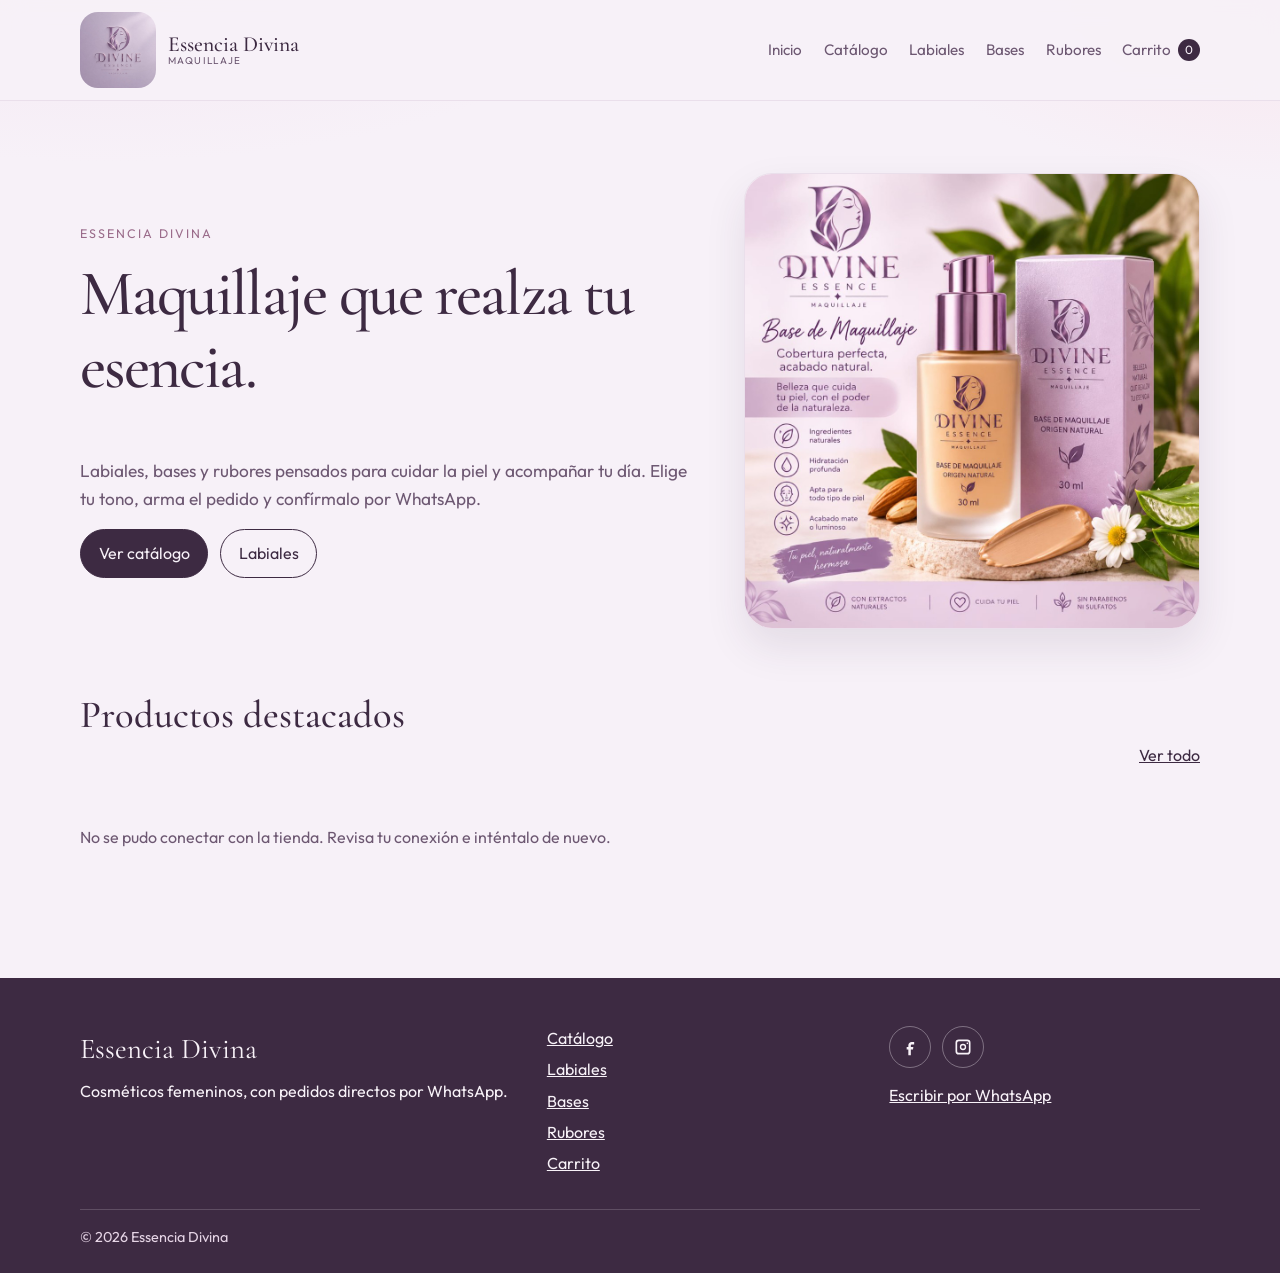
<file: index.html>
<!DOCTYPE html>
<html lang="es">
<head>
  <meta charset="UTF-8">
  <meta http-equiv="refresh" content="0; url=/frontend/index.html">
  <title>Essencia Divina</title>
  <script>location.replace("/frontend/index.html");</script>
</head>
<body>
  <p><a href="/frontend/index.html">Entrar a Essencia Divina</a></p>
</body>
</html>
</file>
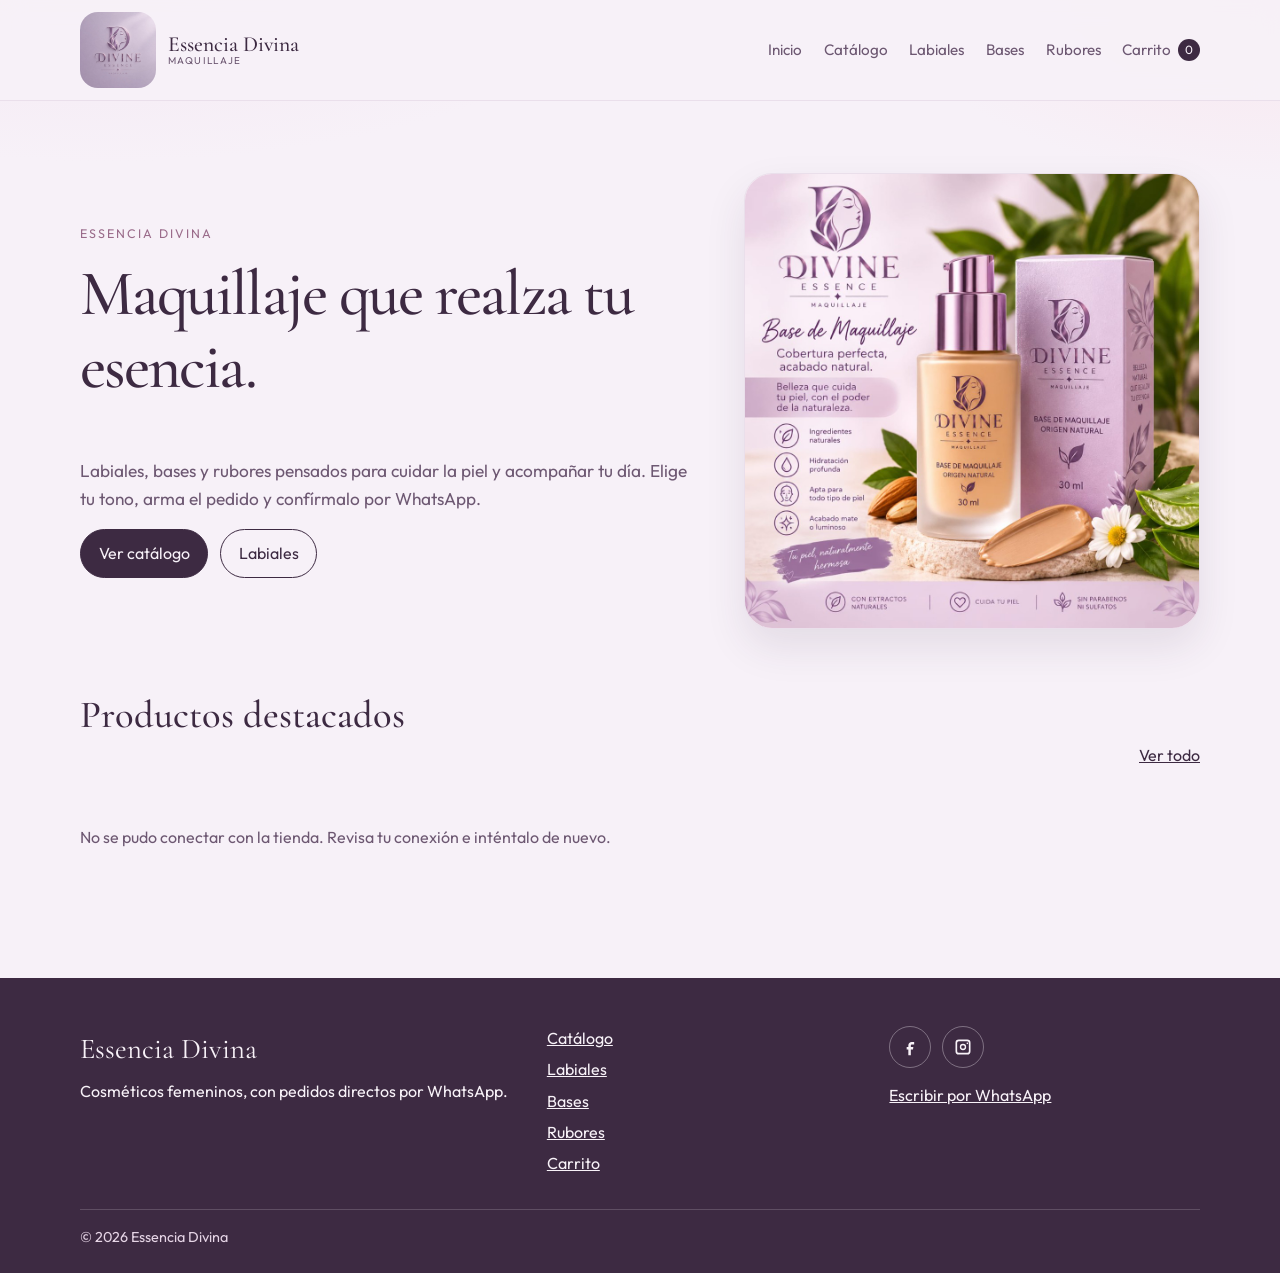
<file: frontend/index.html>
<!DOCTYPE html>
<html lang="es">
<head>
  <meta charset="UTF-8">
  <meta name="viewport" content="width=device-width, initial-scale=1">
  <title>Essencia Divina | Maquillaje</title>
  <meta name="description" content="Essencia Divina es una tienda de cosméticos femeninos. Consulta labiales, bases y rubores, arma tu pedido y confírmalo por WhatsApp.">
  <meta name="theme-color" content="#3d2a42">
  <meta property="og:title" content="Essencia Divina">
  <meta property="og:description" content="Cosméticos femeninos con pedidos directos por WhatsApp.">
  <meta property="og:type" content="website">
  <meta property="og:locale" content="es_CO">
  <link rel="icon" href="img/logo.jpg" type="image/jpeg">
  <link rel="preconnect" href="https://fonts.googleapis.com">
  <link rel="preconnect" href="https://fonts.gstatic.com" crossorigin>
  <link href="https://fonts.googleapis.com/css2?family=Cormorant+Garamond:ital,wght@0,500;0,600;1,500&family=Outfit:wght@300;400;500;600&display=swap" rel="stylesheet">
  <link rel="stylesheet" href="css/estilos.css">
</head>
<body data-pagina="inicio">
  <a class="saltar" href="#contenido">Saltar al contenido</a>

  <header class="cabecera">
    <div class="envoltura cabecera__interior">
      <a class="marca" href="index.html">
        <img class="marca__logo" src="img/logo.jpg" alt="" width="76" height="76">
        <span class="marca__texto">
          <strong>Essencia Divina</strong>
          <small>Maquillaje</small>
        </span>
      </a>
      <button class="menu" type="button" aria-expanded="false" aria-controls="navegacion">Menú</button>
      <nav id="navegacion" class="nav" aria-label="Principal">
        <a href="index.html" data-nav="inicio">Inicio</a>
        <a href="catalogo.html" data-nav="catalogo">Catálogo</a>
        <a href="catalogo.html?categoria=labiales" data-nav="labiales">Labiales</a>
        <a href="catalogo.html?categoria=bases" data-nav="bases">Bases</a>
        <a href="catalogo.html?categoria=rubores" data-nav="rubores">Rubores</a>
        <a class="carrito-enlace" href="carrito.html" data-nav="carrito">
          Carrito
          <span class="contador" data-contador>0</span>
          <span class="sr" data-contador-texto>0 productos en el carrito</span>
        </a>
      </nav>
    </div>
  </header>
  <main id="contenido">
    <div class="envoltura">
      <section class="hero">
        <div>
          <p class="sobrelinea">Essencia Divina</p>
          <h1>Maquillaje que realza tu esencia.</h1>
          <p class="hero__texto">Labiales, bases y rubores pensados para cuidar la piel y acompañar tu día. Elige tu tono, arma el pedido y confírmalo por WhatsApp.</p>
          <div class="hero__acciones">
            <a class="boton" href="catalogo.html">Ver catálogo</a>
            <a class="boton boton--borde" href="catalogo.html?categoria=labiales">Labiales</a>
          </div>
        </div>
        <figure class="hero__visual">
          <img src="img/hero.jpg" alt="Base de maquillaje Essencia Divina, de origen natural, en envase de 30 ml" width="900" height="900" fetchpriority="high">
        </figure>
      </section>

      <section class="seccion" aria-labelledby="titulo-seleccion">
        <div class="seccion__encabezado">
          <h2 id="titulo-seleccion">Productos destacados</h2>
          <a href="catalogo.html">Ver todo</a>
        </div>
        <noscript><p class="estado">Activa JavaScript para ver los productos y usar el carrito.</p></noscript>
        <p id="estado-inicio" class="estado">Cargando productos…</p>
        <div id="destacados" class="rejilla"></div>
      </section>
    </div>
  </main>
  <footer class="pie">
    <div class="envoltura pie__interior">
      <div>
        <p class="marca-pie">Essencia Divina</p>
        <p>Cosméticos femeninos, con pedidos directos por WhatsApp.</p>
      </div>
      <nav aria-label="Pie de página">
        <a href="catalogo.html">Catálogo</a>
        <a href="catalogo.html?categoria=labiales">Labiales</a>
        <a href="catalogo.html?categoria=bases">Bases</a>
        <a href="catalogo.html?categoria=rubores">Rubores</a>
        <a href="carrito.html">Carrito</a>
      </nav>
      <div>
        <div class="redes">
          <a class="red" href="#" aria-label="Facebook">
            <svg viewBox="0 0 24 24" width="20" height="20" aria-hidden="true"><path fill="currentColor" d="M14 9h3V6h-3c-2.2 0-4 1.8-4 4v2H8v3h2v7h3v-7h2.6l.4-3H13v-2c0-.6.4-1 1-1z"/></svg>
          </a>
          <a class="red" href="#" aria-label="Instagram">
            <svg viewBox="0 0 24 24" width="20" height="20" aria-hidden="true"><path fill="currentColor" d="M7 3h10a4 4 0 0 1 4 4v10a4 4 0 0 1-4 4H7a4 4 0 0 1-4-4V7a4 4 0 0 1 4-4zm10 2H7a2 2 0 0 0-2 2v10a2 2 0 0 0 2 2h10a2 2 0 0 0 2-2V7a2 2 0 0 0-2-2zM12 8.2A3.8 3.8 0 1 1 8.2 12 3.8 3.8 0 0 1 12 8.2zm0 1.6A2.2 2.2 0 1 0 14.2 12 2.2 2.2 0 0 0 12 9.8zM17.2 6.6a1 1 0 1 1-1 1 1 1 0 0 1 1-1z"/></svg>
          </a>
        </div>
        <p><a href="https://wa.me/573104134875">Escribir por WhatsApp</a></p>
      </div>
    </div>
    <p class="pie__legal">© <span data-anio>2026</span> Essencia Divina</p>
  </footer>
  <div class="aviso" data-aviso hidden role="status"></div>
  <script type="module" src="js/app.js"></script>
</body>
</html>
</file>
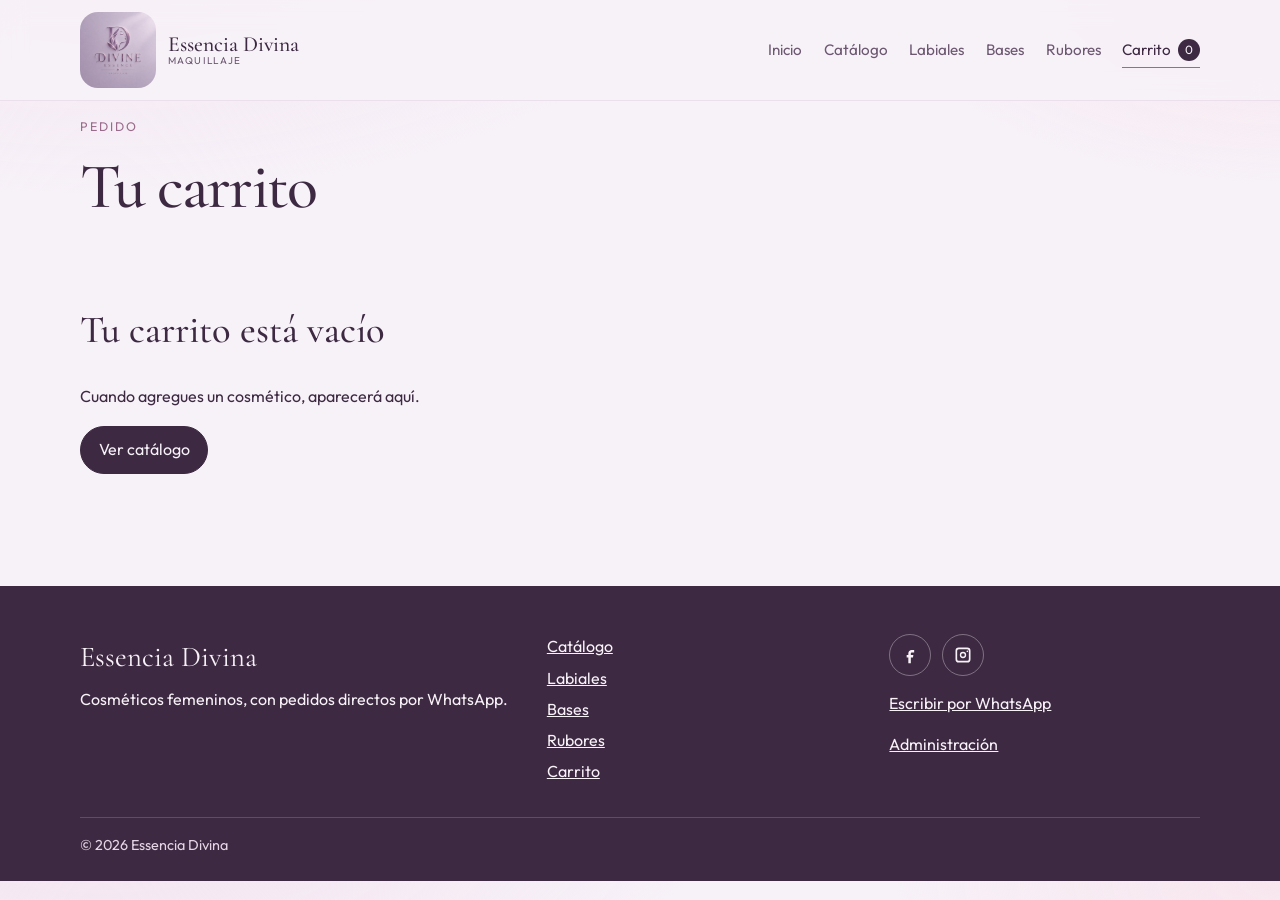
<file: frontend/carrito.html>
<!DOCTYPE html>
<html lang="es">
<head>
  <meta charset="UTF-8">
  <meta name="viewport" content="width=device-width, initial-scale=1">
  <title>Carrito | Essencia Divina</title>
  <meta name="description" content="Carrito de Essencia Divina. Revisa cantidades y total, y envía el pedido por WhatsApp.">
  <meta name="theme-color" content="#3d2a42">
  <link rel="icon" href="img/logo.jpg" type="image/jpeg">
  <link rel="preconnect" href="https://fonts.googleapis.com">
  <link rel="preconnect" href="https://fonts.gstatic.com" crossorigin>
  <link href="https://fonts.googleapis.com/css2?family=Cormorant+Garamond:ital,wght@0,500;0,600;1,500&family=Outfit:wght@300;400;500;600&display=swap" rel="stylesheet">
  <link rel="stylesheet" href="css/estilos.css">
</head>
<body data-pagina="carrito">
  <a class="saltar" href="#contenido">Saltar al contenido</a>

  <header class="cabecera">
    <div class="envoltura cabecera__interior">
      <a class="marca" href="index.html">
        <img class="marca__logo" src="img/logo.jpg" alt="" width="76" height="76">
        <span class="marca__texto">
          <strong>Essencia Divina</strong>
          <small>Maquillaje</small>
        </span>
      </a>
      <button class="menu" type="button" aria-expanded="false" aria-controls="navegacion">Menú</button>
      <nav id="navegacion" class="nav" aria-label="Principal">
        <a href="index.html" data-nav="inicio">Inicio</a>
        <a href="catalogo.html" data-nav="catalogo">Catálogo</a>
        <a href="catalogo.html?categoria=labiales" data-nav="labiales">Labiales</a>
        <a href="catalogo.html?categoria=bases" data-nav="bases">Bases</a>
        <a href="catalogo.html?categoria=rubores" data-nav="rubores">Rubores</a>
        <a class="carrito-enlace" href="carrito.html" data-nav="carrito">
          Carrito
          <span class="contador" data-contador>0</span>
          <span class="sr" data-contador-texto>0 productos en el carrito</span>
        </a>
      </nav>
    </div>
  </header>
  <main id="contenido">
    <div class="envoltura">
      <section class="seccion">
        <p class="sobrelinea">Pedido</p>
        <h1>Tu carrito</h1>
        <noscript><p class="estado">Activa JavaScript para revisar el carrito y enviar el pedido.</p></noscript>
        <div id="contenido-carrito"></div>
      </section>
    </div>
  </main>
  <footer class="pie">
    <div class="envoltura pie__interior">
      <div>
        <p class="marca-pie">Essencia Divina</p>
        <p>Cosméticos femeninos, con pedidos directos por WhatsApp.</p>
      </div>
      <nav aria-label="Pie de página">
        <a href="catalogo.html">Catálogo</a>
        <a href="catalogo.html?categoria=labiales">Labiales</a>
        <a href="catalogo.html?categoria=bases">Bases</a>
        <a href="catalogo.html?categoria=rubores">Rubores</a>
        <a href="carrito.html">Carrito</a>
      </nav>
      <div>
        <div class="redes">
          <a class="red" href="#" aria-label="Facebook">
            <svg viewBox="0 0 24 24" width="20" height="20" aria-hidden="true"><path fill="currentColor" d="M14 9h3V6h-3c-2.2 0-4 1.8-4 4v2H8v3h2v7h3v-7h2.6l.4-3H13v-2c0-.6.4-1 1-1z"/></svg>
          </a>
          <a class="red" href="#" aria-label="Instagram">
            <svg viewBox="0 0 24 24" width="20" height="20" aria-hidden="true"><path fill="currentColor" d="M7 3h10a4 4 0 0 1 4 4v10a4 4 0 0 1-4 4H7a4 4 0 0 1-4-4V7a4 4 0 0 1 4-4zm10 2H7a2 2 0 0 0-2 2v10a2 2 0 0 0 2 2h10a2 2 0 0 0 2-2V7a2 2 0 0 0-2-2zM12 8.2A3.8 3.8 0 1 1 8.2 12 3.8 3.8 0 0 1 12 8.2zm0 1.6A2.2 2.2 0 1 0 14.2 12 2.2 2.2 0 0 0 12 9.8zM17.2 6.6a1 1 0 1 1-1 1 1 1 0 0 1 1-1z"/></svg>
          </a>
        </div>
        <p><a href="https://wa.me/573104134875">Escribir por WhatsApp</a></p>
        <p><a href="admin/login.html">Administración</a></p>
      </div>
    </div>
    <p class="pie__legal">© <span data-anio>2026</span> Essencia Divina</p>
  </footer>
  <div class="aviso" data-aviso hidden role="status"></div>
  <script type="module" src="js/app.js"></script>
</body>
</html>
</file>
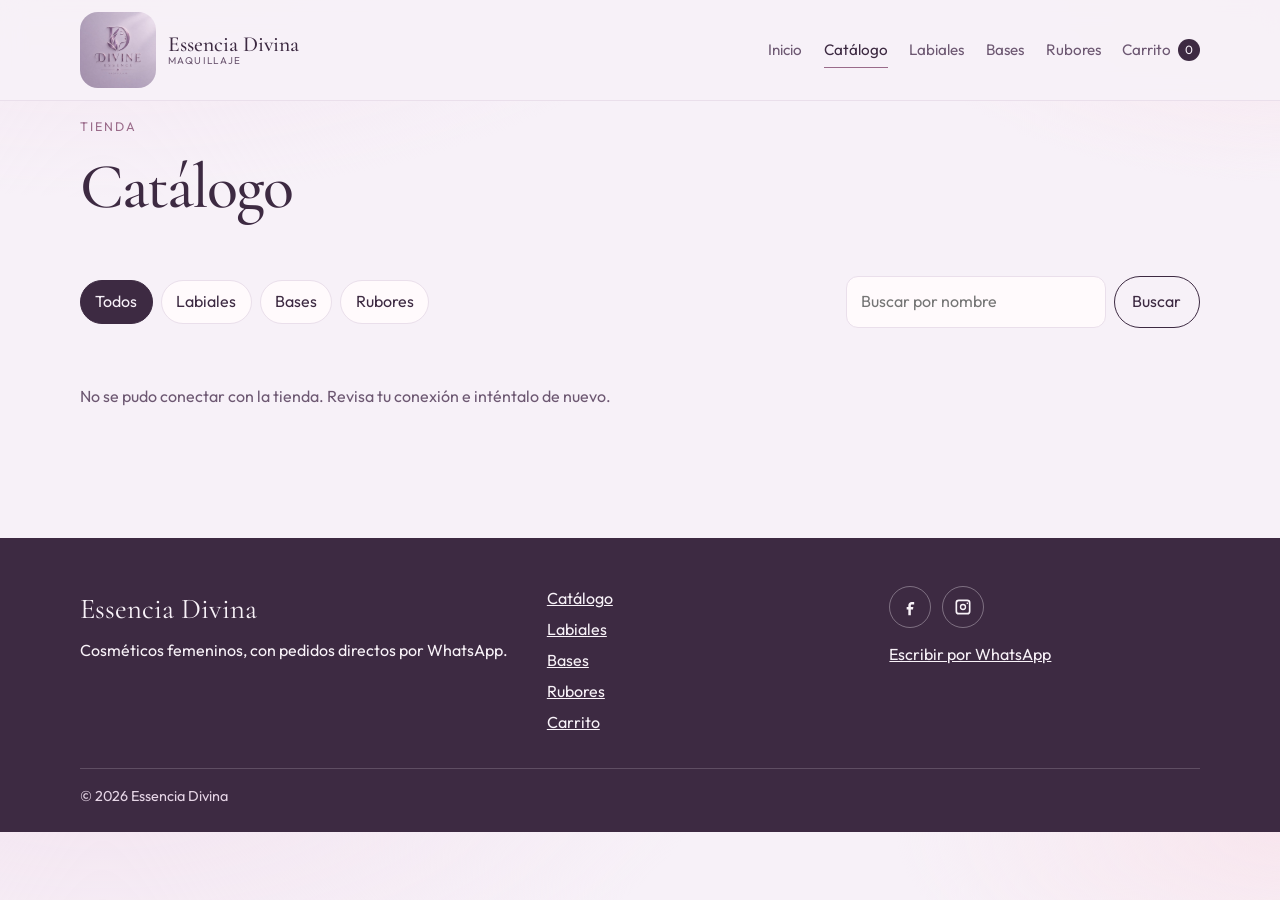
<file: frontend/catalogo.html>
<!DOCTYPE html>
<html lang="es">
<head>
  <meta charset="UTF-8">
  <meta name="viewport" content="width=device-width, initial-scale=1">
  <title>Catálogo | Essencia Divina</title>
  <meta name="description" content="Catálogo de cosméticos femeninos de Essencia Divina. Filtra por labiales, bases y rubores, y agrega productos al carrito.">
  <meta name="theme-color" content="#3d2a42">
  <link rel="icon" href="img/logo.jpg" type="image/jpeg">
  <link rel="preconnect" href="https://fonts.googleapis.com">
  <link rel="preconnect" href="https://fonts.gstatic.com" crossorigin>
  <link href="https://fonts.googleapis.com/css2?family=Cormorant+Garamond:ital,wght@0,500;0,600;1,500&family=Outfit:wght@300;400;500;600&display=swap" rel="stylesheet">
  <link rel="stylesheet" href="css/estilos.css">
</head>
<body data-pagina="catalogo">
  <a class="saltar" href="#contenido">Saltar al contenido</a>

  <header class="cabecera">
    <div class="envoltura cabecera__interior">
      <a class="marca" href="index.html">
        <img class="marca__logo" src="img/logo.jpg" alt="" width="76" height="76">
        <span class="marca__texto">
          <strong>Essencia Divina</strong>
          <small>Maquillaje</small>
        </span>
      </a>
      <button class="menu" type="button" aria-expanded="false" aria-controls="navegacion">Menú</button>
      <nav id="navegacion" class="nav" aria-label="Principal">
        <a href="index.html" data-nav="inicio">Inicio</a>
        <a href="catalogo.html" data-nav="catalogo">Catálogo</a>
        <a href="catalogo.html?categoria=labiales" data-nav="labiales">Labiales</a>
        <a href="catalogo.html?categoria=bases" data-nav="bases">Bases</a>
        <a href="catalogo.html?categoria=rubores" data-nav="rubores">Rubores</a>
        <a class="carrito-enlace" href="carrito.html" data-nav="carrito">
          Carrito
          <span class="contador" data-contador>0</span>
          <span class="sr" data-contador-texto>0 productos en el carrito</span>
        </a>
      </nav>
    </div>
  </header>
  <main id="contenido">
    <div class="envoltura">
      <section class="seccion">
        <p class="sobrelinea">Tienda</p>
        <h1 id="titulo-catalogo">Catálogo</h1>
        <div class="barra-catalogo">
          <div class="filtros" id="filtros">
            <a class="filtro" href="catalogo.html" data-filtro="todos">Todos</a>
            <a class="filtro" href="catalogo.html?categoria=labiales" data-filtro="labiales">Labiales</a>
            <a class="filtro" href="catalogo.html?categoria=bases" data-filtro="bases">Bases</a>
            <a class="filtro" href="catalogo.html?categoria=rubores" data-filtro="rubores">Rubores</a>
          </div>
          <form class="buscador" action="catalogo.html" method="get">
            <label class="sr" for="q">Buscar productos</label>
            <input id="q" name="q" type="search" maxlength="60" placeholder="Buscar por nombre">
            <input type="hidden" name="categoria" id="categoria-actual">
            <button class="boton boton--borde" type="submit">Buscar</button>
          </form>
        </div>
        <noscript><p class="estado">Activa JavaScript para ver los productos y usar el carrito.</p></noscript>
        <p id="estado-catalogo" class="estado">Cargando productos…</p>
        <div id="catalogo" class="rejilla"></div>
      </section>
    </div>
  </main>
  <footer class="pie">
    <div class="envoltura pie__interior">
      <div>
        <p class="marca-pie">Essencia Divina</p>
        <p>Cosméticos femeninos, con pedidos directos por WhatsApp.</p>
      </div>
      <nav aria-label="Pie de página">
        <a href="catalogo.html">Catálogo</a>
        <a href="catalogo.html?categoria=labiales">Labiales</a>
        <a href="catalogo.html?categoria=bases">Bases</a>
        <a href="catalogo.html?categoria=rubores">Rubores</a>
        <a href="carrito.html">Carrito</a>
      </nav>
      <div>
        <div class="redes">
          <a class="red" href="#" aria-label="Facebook">
            <svg viewBox="0 0 24 24" width="20" height="20" aria-hidden="true"><path fill="currentColor" d="M14 9h3V6h-3c-2.2 0-4 1.8-4 4v2H8v3h2v7h3v-7h2.6l.4-3H13v-2c0-.6.4-1 1-1z"/></svg>
          </a>
          <a class="red" href="#" aria-label="Instagram">
            <svg viewBox="0 0 24 24" width="20" height="20" aria-hidden="true"><path fill="currentColor" d="M7 3h10a4 4 0 0 1 4 4v10a4 4 0 0 1-4 4H7a4 4 0 0 1-4-4V7a4 4 0 0 1 4-4zm10 2H7a2 2 0 0 0-2 2v10a2 2 0 0 0 2 2h10a2 2 0 0 0 2-2V7a2 2 0 0 0-2-2zM12 8.2A3.8 3.8 0 1 1 8.2 12 3.8 3.8 0 0 1 12 8.2zm0 1.6A2.2 2.2 0 1 0 14.2 12 2.2 2.2 0 0 0 12 9.8zM17.2 6.6a1 1 0 1 1-1 1 1 1 0 0 1 1-1z"/></svg>
          </a>
        </div>
        <p><a href="https://wa.me/573104134875">Escribir por WhatsApp</a></p>
      </div>
    </div>
    <p class="pie__legal">© <span data-anio>2026</span> Essencia Divina</p>
  </footer>
  <div class="aviso" data-aviso hidden role="status"></div>
  <script type="module" src="js/app.js"></script>
</body>
</html>
</file>
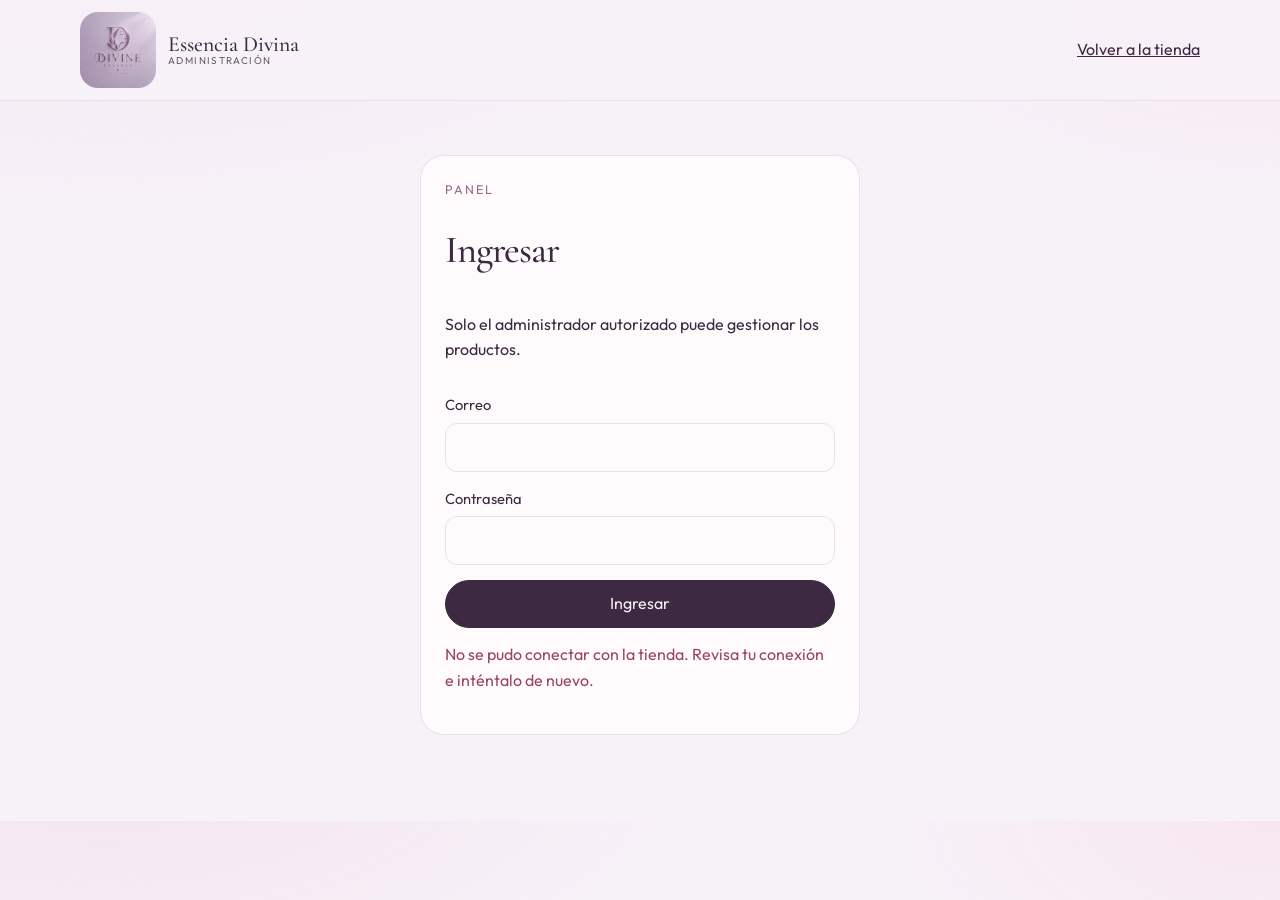
<file: frontend/admin/login.html>
<!DOCTYPE html>
<html lang="es">
<head>
  <meta charset="UTF-8">
  <meta name="viewport" content="width=device-width, initial-scale=1">
  <title>Acceso administrador | Essencia Divina</title>
  <meta name="robots" content="noindex, nofollow">
  <meta name="theme-color" content="#3d2a42">
  <link rel="icon" href="../img/logo.jpg" type="image/jpeg">
  <link rel="preconnect" href="https://fonts.googleapis.com">
  <link rel="preconnect" href="https://fonts.gstatic.com" crossorigin>
  <link href="https://fonts.googleapis.com/css2?family=Cormorant+Garamond:ital,wght@0,500;0,600;1,500&family=Outfit:wght@300;400;500;600&display=swap" rel="stylesheet">
  <link rel="stylesheet" href="../css/estilos.css">
</head>
<body data-pagina="login">
  <header class="cabecera">
    <div class="envoltura cabecera__interior">
      <a class="marca" href="../index.html">
        <img class="marca__logo" src="../img/logo.jpg" alt="" width="76" height="76">
        <span class="marca__texto"><strong>Essencia Divina</strong><small>Administración</small></span>
      </a>
      <a href="../index.html">Volver a la tienda</a>
    </div>
  </header>
  <main class="acceso" id="contenido">
    <form class="acceso__tarjeta" id="form-ingreso">
      <p class="sobrelinea">Panel</p>
      <h1>Ingresar</h1>
      <p>Solo el administrador autorizado puede gestionar los productos.</p>
      <label>Correo
        <input name="email" type="email" autocomplete="username" required maxlength="160">
      </label>
      <label>Contraseña
        <input name="password" type="password" autocomplete="current-password" required maxlength="72">
      </label>
      <button class="boton" type="submit">Ingresar</button>
      <p id="mensaje-ingreso" role="alert"></p>
    </form>
  </main>
  <script type="module" src="../js/app.js"></script>
</body>
</html>
</file>
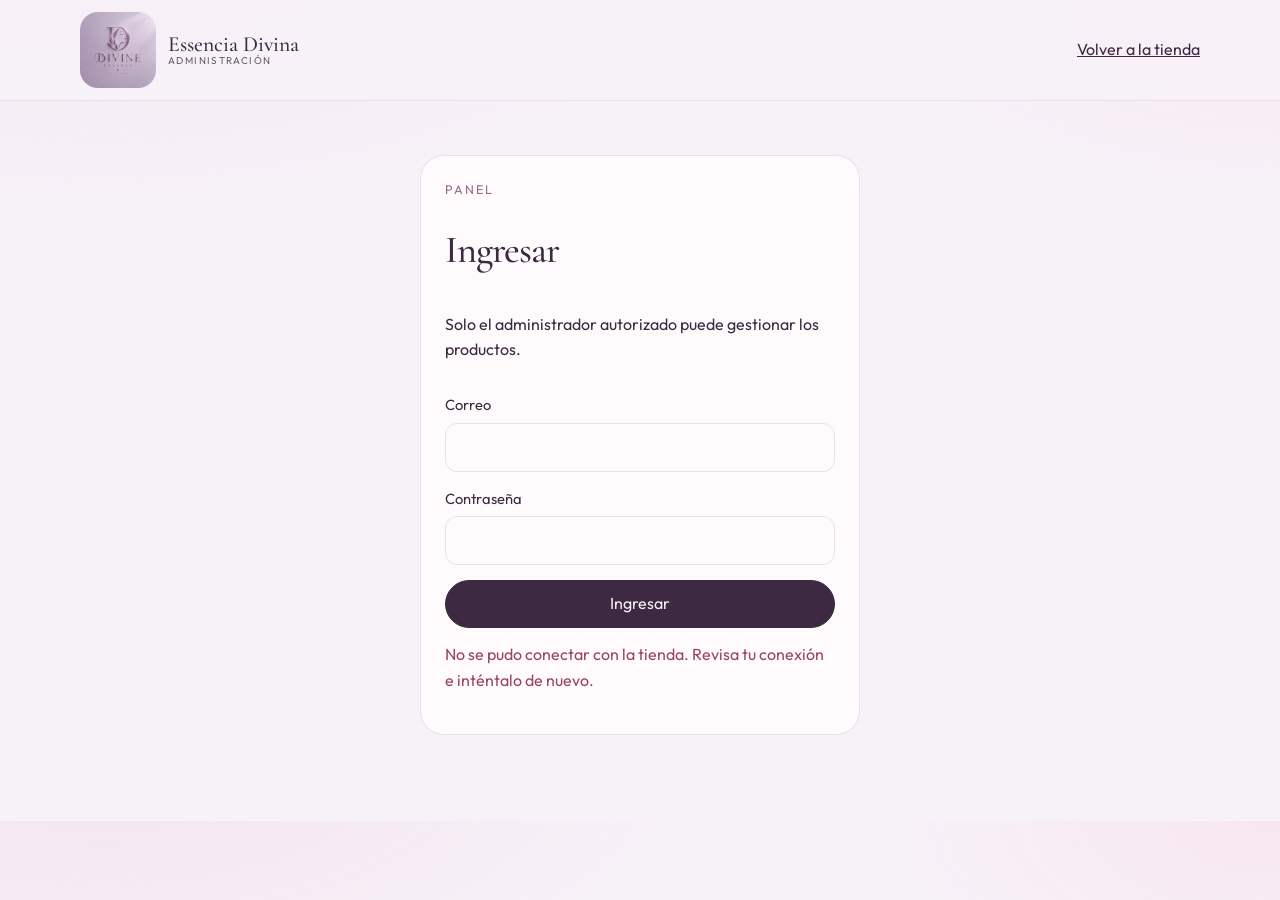
<file: frontend/admin/panel.html>
<!DOCTYPE html>
<html lang="es">
<head>
  <meta charset="UTF-8">
  <meta name="viewport" content="width=device-width, initial-scale=1">
  <title>Panel de productos | Essencia Divina</title>
  <meta name="robots" content="noindex, nofollow">
  <meta http-equiv="Cache-Control" content="no-store">
  <meta name="theme-color" content="#3d2a42">
  <link rel="icon" href="../img/logo.jpg" type="image/jpeg">
  <link rel="preconnect" href="https://fonts.googleapis.com">
  <link rel="preconnect" href="https://fonts.gstatic.com" crossorigin>
  <link href="https://fonts.googleapis.com/css2?family=Cormorant+Garamond:ital,wght@0,500;0,600;1,500&family=Outfit:wght@300;400;500;600&display=swap" rel="stylesheet">
  <link rel="stylesheet" href="../css/estilos.css">
</head>
<body data-pagina="panel">
  <header class="cabecera">
    <div class="envoltura cabecera__interior">
      <a class="marca" href="panel.html">
        <img class="marca__logo" src="../img/logo.jpg" alt="" width="76" height="76">
        <span class="marca__texto"><strong>Essencia Divina</strong><small>Panel</small></span>
      </a>
      <div class="hero__acciones">
        <a class="boton boton--borde" href="../index.html">Ver tienda</a>
        <button class="boton" type="button" id="cerrar-sesion">Cerrar sesión</button>
      </div>
    </div>
  </header>
  <main id="contenido">
    <div class="envoltura">
      <div class="panel-cabecera">
        <div>
          <p class="sobrelinea">Administración</p>
          <h1>Productos</h1>
        </div>
      </div>
      <div class="panel">
        <form class="panel-tarjeta" id="form-producto">
          <h2 id="titulo-form">Nuevo producto</h2>
          <label>Nombre
            <input name="nombre" required maxlength="120" autocomplete="off">
            <span class="error-campo" data-error="nombre"></span>
          </label>
          <label>Categoría
            <select name="categoria" required></select>
            <span class="error-campo" data-error="categoria"></span>
          </label>
          <label>Descripción
            <textarea name="descripcion" required maxlength="2000"></textarea>
            <span class="error-campo" data-error="descripcion"></span>
          </label>
          <label>Precio (COP)
            <input name="precio" inputmode="decimal" required autocomplete="off">
            <span class="error-campo" data-error="precio"></span>
          </label>
          <label>Imagen
            <input name="imagen" type="file" accept=".jpg,.jpeg,.png,.webp,image/jpeg,image/png,image/webp">
            <span class="ayuda">JPG, PNG o WEBP. Máximo 2 MB.</span>
            <span class="error-campo" data-error="imagen"></span>
          </label>
          <img id="vista-imagen" alt="" width="120" height="150" hidden>
          <label class="check">
            <input name="activo" type="checkbox" checked>
            Producto visible en la tienda
          </label>
          <div class="acciones-form">
            <button class="boton" type="submit">Guardar producto</button>
            <button class="boton boton--borde" type="button" id="cancelar-edicion" hidden>Cancelar</button>
          </div>
          <p id="mensaje-form" role="status"></p>
        </form>
        <section aria-labelledby="titulo-lista">
          <h2 id="titulo-lista" class="sr">Listado</h2>
          <div id="lista-productos" class="lista-admin"></div>
        </section>
      </div>
    </div>
  </main>
  <script type="module" src="../js/app.js"></script>
</body>
</html>
</file>
<file: frontend/css/estilos.css>
:root {
  --tinta: #3d2a42;
  --tinta-suave: #6d5872;
  --papel: #f7f1f8;
  --blanco: #fffafc;
  --linea: #eadfeb;
  --oro: #9a6b8a;
  --oro-suave: #f4e8f2;
  --peligro: #9a4560;
  --ok: #4d7a62;
  --sombra: 0 18px 40px rgba(61, 42, 66, 0.1);
  --serif: "Cormorant Garamond", "Palatino Linotype", Palatino, Georgia, serif;
  --sans: "Outfit", system-ui, "Segoe UI", sans-serif;
  --ancho: 1120px;
}

*,
*::before,
*::after { box-sizing: border-box; }

[hidden] { display: none !important; }

html { scroll-behavior: smooth; }

body {
  margin: 0;
  background:
    radial-gradient(1100px 480px at 8% -8%, #f3e4f0 0%, transparent 55%),
    radial-gradient(800px 380px at 100% 0%, #f8e6ee 0%, transparent 48%),
    var(--papel);
  color: var(--tinta);
  font-family: var(--sans);
  font-size: 1rem;
  line-height: 1.6;
}

img { max-width: 100%; height: auto; }

button,
input,
textarea,
select { font: inherit; color: inherit; }

button { cursor: pointer; }

a { color: inherit; }

h1, h2, h3, p { margin-top: 0; }

h1, h2, h3 {
  font-family: var(--serif);
  font-weight: 500;
  line-height: 1.15;
}

h1 { font-size: clamp(2.4rem, 5vw, 4.6rem); letter-spacing: -0.03em; }
h2 { font-size: clamp(1.8rem, 3vw, 2.6rem); }
h3 { font-size: 1.35rem; }

.sr {
  position: absolute;
  width: 1px;
  height: 1px;
  padding: 0;
  margin: -1px;
  overflow: hidden;
  clip: rect(0, 0, 0, 0);
  white-space: nowrap;
  border: 0;
}

.saltar {
  position: absolute;
  left: 1rem;
  top: -4rem;
  background: var(--tinta);
  color: var(--papel);
  padding: 0.6rem 0.9rem;
  z-index: 30;
}

.saltar:focus { top: 1rem; }

:focus-visible {
  outline: 2px solid var(--oro);
  outline-offset: 3px;
}

::selection { background: #e7cfe3; }

.envoltura {
  width: min(var(--ancho), calc(100% - 2rem));
  margin-inline: auto;
}

.franja {
  background: var(--tinta);
  color: #f6eaf3;
  font-size: 0.82rem;
  letter-spacing: 0.04em;
}

.franja p { margin: 0; text-align: center; padding: 0.45rem 1rem; }

.franja a { color: inherit; }

.cabecera {
  position: sticky;
  top: 0;
  z-index: 20;
  background: rgba(247, 241, 248, 0.92);
  backdrop-filter: blur(12px);
  border-bottom: 1px solid var(--linea);
}

.cabecera__interior {
  display: flex;
  align-items: center;
  justify-content: space-between;
  gap: 1rem;
  min-height: 76px;
  position: relative;
  flex-wrap: wrap;
  padding: 0.75rem 0;
}

.marca {
  display: flex;
  align-items: center;
  gap: 0.75rem;
  text-decoration: none;

}

.marca__logo {
  width: 76px;
  height: 76px;
  object-fit: cover;
  border-radius: 18px;
  flex-shrink: 0;
}

.marca__texto { display: grid; line-height: 1.1; }

.marca__texto strong {
  font-family: var(--serif);
  font-size: 1.35rem;
  font-weight: 500;
}

.marca__texto small {
  color: var(--tinta-suave);
  letter-spacing: 0.14em;
  text-transform: uppercase;
  font-size: 0.62rem;
}

.menu {
  display: none;
  min-height: 44px;
  padding: 0.4rem 0.9rem;
  border-radius: 999px;
  border: 1px solid var(--linea);
  background: var(--blanco);
}

.nav {
  display: flex;
  align-items: center;
  gap: 1.35rem;
}

.nav a {
  text-decoration: none;
  color: var(--tinta-suave);
  font-size: 0.95rem;
  padding: 0.35rem 0;
}

.nav a[aria-current="page"] { color: var(--tinta); box-shadow: inset 0 -1px 0 var(--oro); }

.carrito-enlace { display: inline-flex; align-items: center; gap: 0.4rem; }

.contador {
  display: inline-grid;
  place-items: center;
  min-width: 1.4rem;
  height: 1.4rem;
  padding: 0 0.35rem;
  border-radius: 999px;
  background: var(--tinta);
  color: var(--papel);
  font-size: 0.75rem;
}

.hero {
  display: grid;
  grid-template-columns: 1.15fr 0.85fr;
  gap: 3rem;
  align-items: center;
  padding: 4.5rem 0 3rem;
}

.sobrelinea {
  margin-bottom: 0.8rem;
  color: var(--oro);
  letter-spacing: 0.16em;
  text-transform: uppercase;
  font-size: 0.78rem;
}

.hero__texto {
  max-width: 38rem;
  color: var(--tinta-suave);
  font-size: 1.08rem;
}

.hero__acciones,
.tarjeta__acciones,
.item-admin__acciones,
.acciones-form {
  display: flex;
  flex-wrap: wrap;
  gap: 0.75rem;
}

.hero__visual {
  margin: 0;
  background: var(--blanco);
  border: 1px solid var(--linea);
  border-radius: 28px;
  overflow: hidden;
  box-shadow: var(--sombra);
}

.hero__visual img { display: block; width: 100%; height: auto; }

.boton,
.cantidad {
  display: inline-flex;
  align-items: center;
  justify-content: center;
  min-height: 44px;
  padding: 0.65rem 1.1rem;
  border-radius: 999px;
  border: 1px solid var(--tinta);
  background: var(--tinta);
  color: var(--papel);
  text-decoration: none;
  transition: transform 0.2s ease, background 0.2s ease, color 0.2s ease;
}

.boton--borde {
  background: transparent;
  color: var(--tinta);
}

.boton--peligro {
  background: transparent;
  color: var(--peligro);
  border-color: #e2c8c8;
}

.boton--pequeno { min-height: 40px; padding: 0.4rem 0.85rem; font-size: 0.92rem; }

button:disabled { opacity: 0.55; cursor: not-allowed; }

.enlace-boton {
  padding: 0;
  border: 0;
  background: none;
  color: var(--oro);
  text-decoration: underline;
  text-underline-offset: 0.2rem;
  min-height: 44px;
}

.seccion { padding: 1rem 0 4rem; }

.seccion__encabezado {
  display: flex;
  justify-content: space-between;
  align-items: end;
  gap: 1rem;
  margin-bottom: 1.5rem;
}

.categorias {
  display: grid;
  grid-template-columns: 1fr 1fr;
  gap: 1rem;
}

.categoria-tarjeta {
  display: flex;
  flex-direction: column;
  justify-content: space-between;
  min-height: 220px;
  padding: 1.5rem;
  text-decoration: none;
  background: var(--blanco);
  border: 1px solid var(--linea);
  border-radius: 24px;
}

.categoria-tarjeta span {
  color: var(--oro);
  letter-spacing: 0.14em;
  font-size: 0.78rem;
}

.confianza {
  display: grid;
  grid-template-columns: repeat(3, 1fr);
  gap: 1rem;
  padding-bottom: 4rem;
}

.confianza article {
  padding: 1.25rem 0;
  border-top: 1px solid var(--linea);
}

.confianza h2 { font-size: 1.35rem; }

.confianza p,
.ayuda,
.tarjeta__descripcion,
.estado { color: var(--tinta-suave); }

.barra-catalogo {
  display: flex;
  justify-content: space-between;
  gap: 1rem;
  align-items: center;
  margin: 1.5rem 0;
}

.filtros { display: flex; flex-wrap: wrap; gap: 0.5rem; }

.filtro {
  display: inline-flex;
  align-items: center;
  min-height: 44px;
  padding: 0.35rem 0.9rem;
  border-radius: 999px;
  border: 1px solid var(--linea);
  background: var(--blanco);
  text-decoration: none;
}

.filtro[aria-current="page"] {
  background: var(--tinta);
  color: var(--papel);
  border-color: var(--tinta);
}

.buscador { display: flex; gap: 0.5rem; min-width: min(100%, 320px); }

.buscador input { flex: 1; }

input,
textarea,
select {
  width: 100%;
  padding: 0.75rem 0.9rem;
  border-radius: 12px;
  border: 1px solid var(--linea);
  background: var(--blanco);
}

textarea { min-height: 140px; resize: vertical; }

.rejilla {
  display: grid;
  grid-template-columns: repeat(auto-fill, minmax(240px, 1fr));
  gap: 1.25rem;
}

.tarjeta {
  display: flex;
  flex-direction: column;
  background: var(--blanco);
  border: 1px solid var(--linea);
  border-radius: 22px;
  overflow: hidden;
  animation: aparecer 0.45s ease both;
}

.tarjeta__media,
.detalle__media,
.linea__media,
.item-admin__media {
  background: #f6eef6;
  overflow: hidden;
}

.tarjeta__media { aspect-ratio: 4 / 5; }

.tarjeta__media img,
.detalle__media img,
.linea__media img,
.item-admin__media img {
  width: 100%;
  height: 100%;
  object-fit: cover;
  display: block;
}

.imagen-falla { background: #f6eef6; }

.tarjeta__cuerpo,
.detalle__cuerpo { display: flex; flex-direction: column; gap: 0.45rem; padding: 1rem 1rem 1.15rem; }

.tarjeta__descripcion {
  display: -webkit-box;
  -webkit-line-clamp: 2;
  line-clamp: 2;
  -webkit-box-orient: vertical;
  overflow: hidden;
  margin-bottom: 0.2rem;
}

.etiqueta {
  margin: 0;
  color: var(--oro);
  letter-spacing: 0.14em;
  text-transform: uppercase;
  font-size: 0.72rem;
}

.precio { font-size: 1.15rem; margin: 0; }

.tarjeta .boton,
.detalle .boton { margin-top: 0.35rem; }

.tarjeta .boton,
.resumen .boton { width: 100%; }

.carrito-disposicion {
  display: grid;
  grid-template-columns: 1.4fr 0.8fr;
  gap: 1.5rem;
  align-items: start;
  padding-bottom: 4rem;
}

.linea {
  display: grid;
  grid-template-columns: 96px 1fr auto;
  gap: 1rem;
  padding: 1rem 0;
  border-bottom: 1px solid var(--linea);
}

.linea__media { width: 96px; height: 120px; border-radius: 14px; }

.linea__subtotal { margin: 0; text-align: right; }

.cantidades { display: flex; align-items: center; gap: 0.35rem; }

.cantidad {
  width: 44px;
  padding: 0;
  background: var(--blanco);
  color: var(--tinta);
}

.resumen {
  position: sticky;
  top: 96px;
  display: grid;
  gap: 0.8rem;
  padding: 1.25rem;
  background: var(--blanco);
  border: 1px solid var(--linea);
  border-radius: 22px;
}

.resumen__total {
  display: flex;
  justify-content: space-between;
  align-items: baseline;
  font-size: 1.15rem;
}

.vacio,
.estado { padding: 2rem 0 3rem; }

.aviso {
  position: fixed;
  left: 50%;
  bottom: 1.25rem;
  transform: translateX(-50%);
  z-index: 40;
  max-width: min(92vw, 420px);
  padding: 0.85rem 1rem;
  border-radius: 999px;
  background: var(--tinta);
  color: var(--papel);
  box-shadow: var(--sombra);
}

.pie {
  background: var(--tinta);
  color: #f8f2f8;
  padding: 3rem 0 1.5rem;
}

.redes {
  display: flex;
  gap: 0.65rem;
  margin-bottom: 0.9rem;
}

.red {
  display: inline-grid;
  place-items: center;
  width: 42px;
  height: 42px;
  border-radius: 50%;
  border: 1px solid rgba(248, 242, 248, 0.35);
  color: #fffafc;
  text-decoration: none;
}

.red svg { display: block; }

.pie a { color: inherit; }

.pie__interior {
  display: grid;
  grid-template-columns: 1.4fr 1fr 1fr;
  gap: 2rem;
}

.marca-pie {
  font-family: var(--serif);
  font-size: 1.8rem;
  margin-bottom: 0.4rem;
  
}

.pie nav { display: grid; gap: 0.35rem; }

.pie__legal {
  width: min(var(--ancho), calc(100% - 2rem));
  margin: 2rem auto 0;
  padding-top: 1rem;
  border-top: 1px solid rgba(248, 242, 248, 0.18);
  color: #e6d5e6;
  font-size: 0.9rem;
}

.acceso {
  min-height: calc(100vh - 180px);
  display: grid;
  place-items: center;
  padding: 2rem 1rem 4rem;
}

.acceso__tarjeta,
.panel-tarjeta {
  width: min(440px, 100%);
  display: grid;
  gap: 0.9rem;
  padding: 1.5rem;
  background: var(--blanco);
  border: 1px solid var(--linea);
  border-radius: 24px;
}

.acceso__tarjeta h1 { font-size: 2.4rem; }

label { display: grid; gap: 0.35rem; font-size: 0.92rem; }

.check {
  display: flex;
  align-items: center;
  gap: 0.65rem;
}

.check input { width: auto; }

.error-campo { color: var(--peligro); min-height: 1.1rem; font-size: 0.85rem; }

.mensaje--error { color: var(--peligro); }
.mensaje--ok { color: var(--ok); }

.panel {
  display: grid;
  grid-template-columns: minmax(280px, 380px) 1fr;
  gap: 1.5rem;
  align-items: start;
  padding-bottom: 4rem;
}

.panel-cabecera {
  display: flex;
  justify-content: space-between;
  align-items: center;
  gap: 1rem;
  padding: 1.5rem 0;
}

.lista-admin { display: grid; }

.item-admin {
  display: grid;
  grid-template-columns: 72px 1fr auto;
  gap: 1rem;
  align-items: center;
  padding: 1rem 0;
  border-bottom: 1px solid var(--linea);
}

.item-admin__media { width: 72px; height: 90px; border-radius: 12px; }

.pill {
  display: inline-flex;
  width: fit-content;
  margin: 0;
  padding: 0.1rem 0.55rem;
  border-radius: 999px;
  background: #e5f2ea;
  color: var(--ok);
  font-size: 0.78rem;
}

.pill--apagado { background: #f3eaf2; color: var(--tinta-suave); }

#vista-imagen {
  width: 120px;
  height: 150px;
  object-fit: cover;
  border-radius: 12px;
  background: #f6eef6;
}

dialog.detalle {
  width: min(860px, calc(100% - 1.5rem));
  border: 0;
  padding: 0;
  border-radius: 24px;
  background: var(--blanco);
}

.detalle { display: grid; grid-template-columns: 0.8fr 1.2fr; }

.detalle__media { min-height: 280px; }

dialog.detalle::backdrop { background: rgba(61, 42, 66, 0.48); }

.pagina-error {
  min-height: 50vh;
  display: grid;
  align-content: center;
  gap: 0.5rem;
  padding: 4rem 0;
}

@keyframes aparecer {
  from { opacity: 0; transform: translateY(8px); }
  to { opacity: 1; transform: none; }
}

@media (hover: hover) {
  .boton:hover { transform: translateY(-1px); }
  .boton--borde:hover,
  .cantidad:hover { background: var(--tinta); color: var(--papel); }
  .tarjeta:hover { transform: translateY(-4px); box-shadow: var(--sombra); }
  .categoria-tarjeta:hover { border-color: #d4b8d0; }
  .red:hover { background: #fffafc; color: var(--tinta); }
  .filtro:hover { border-color: var(--tinta); }
}

@media (max-width: 900px) {
  .hero,
  .categorias,
  .confianza,
  .carrito-disposicion,
  .pie__interior,
  .panel,
  .detalle { grid-template-columns: 1fr; }

  .resumen { position: static; }
  .hero { padding-top: 2rem; }
  .hero__visual { max-width: 420px; }
  .barra-catalogo { flex-direction: column; align-items: stretch; }
}

@media (max-width: 760px) {
  .menu { display: inline-flex; }

  .nav {
    display: none;
    position: absolute;
    top: calc(100% + 0.4rem);
    left: 0;
    right: 0;
    flex-direction: column;
    align-items: stretch;
    gap: 0.15rem;
    padding: 0.75rem;
    background: var(--blanco);
    border: 1px solid var(--linea);
    border-radius: 16px;
    box-shadow: var(--sombra);
  }

  .nav.abierto { display: flex; }
  .nav a { padding: 0.75rem 0.4rem; }
  .linea,
  .item-admin { grid-template-columns: 72px 1fr; }
  .linea__subtotal,
  .item-admin__acciones { grid-column: 1 / -1; text-align: left; }
  .seccion__encabezado { align-items: start; flex-direction: column; }
}

@media (prefers-reduced-motion: reduce) {
  html { scroll-behavior: auto; }
  *,
  *::before,
  *::after {
    animation: none !important;
    transition: none !important;
  }
}
</file>
